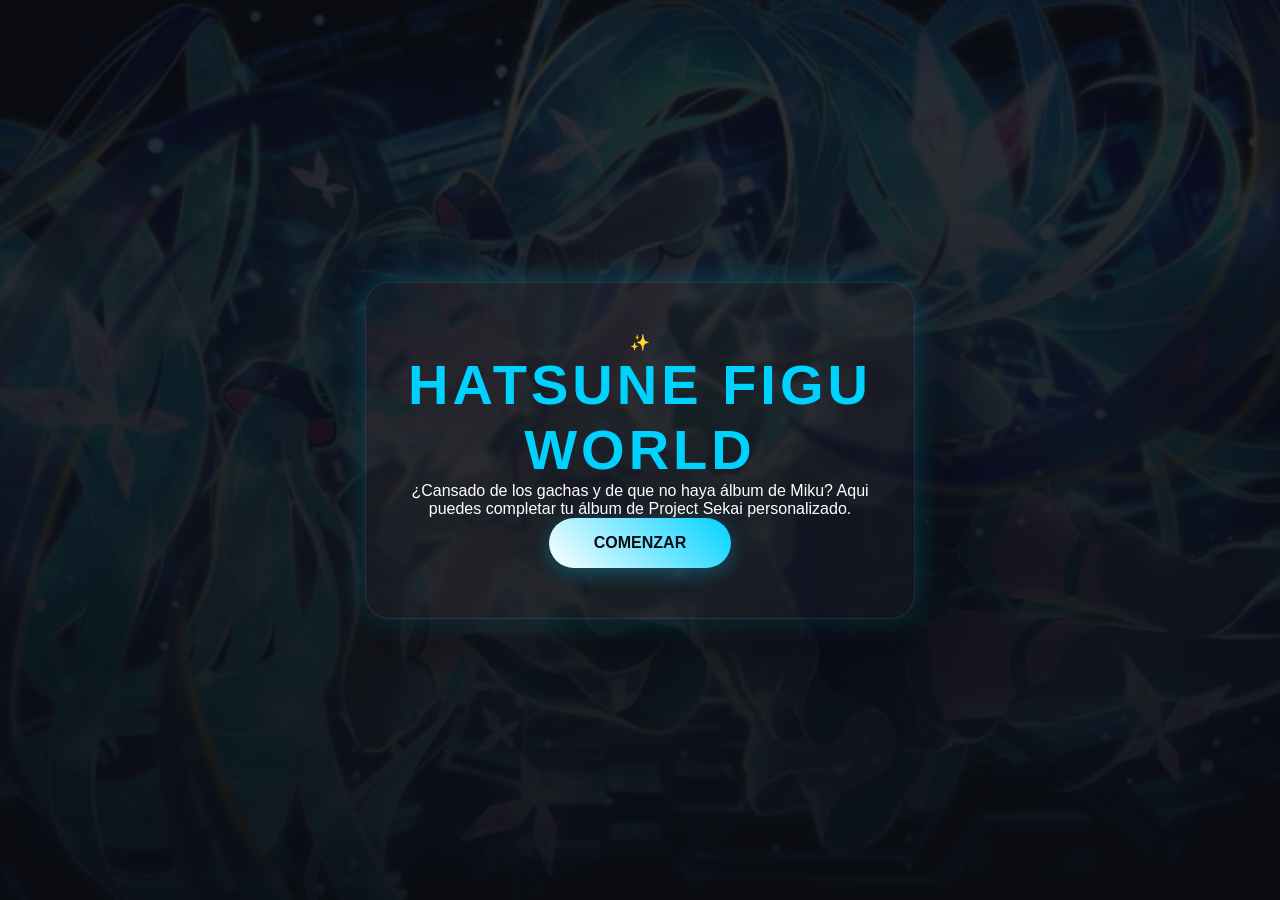
<file: index.html>
<!DOCTYPE html>
<html lang="es">
<head>
    <meta charset="UTF-8">
    <meta name="viewport" content="width=device-width, initial-scale=1.0">
    <title>FiguWorld | Bienvenido</title>
    <link rel="stylesheet" href="css/index.css">
</head>
<body class="custom-bg">

    <main class="welcome-screen">
        <div class="welcome-box">
            <span class="gold-sparkle">✨</span>
            <h1 class="welcome-title"><span class="highlight-blue">HATSUNE FIGU WORLD</span></h1>
            <p class="welcome-subtitle">¿Cansado de los gachas y de que no haya álbum de Miku? Aqui puedes completar tu álbum de Project Sekai personalizado.</p>
            
            <!-- Botón elegante que te lleva a la interfaz principal -->
            <a href="intro.html" class="btn-enter">
                <span>COMENZAR</span>
            </a>
        </div>
    </main>

</body>
</html>
</file>
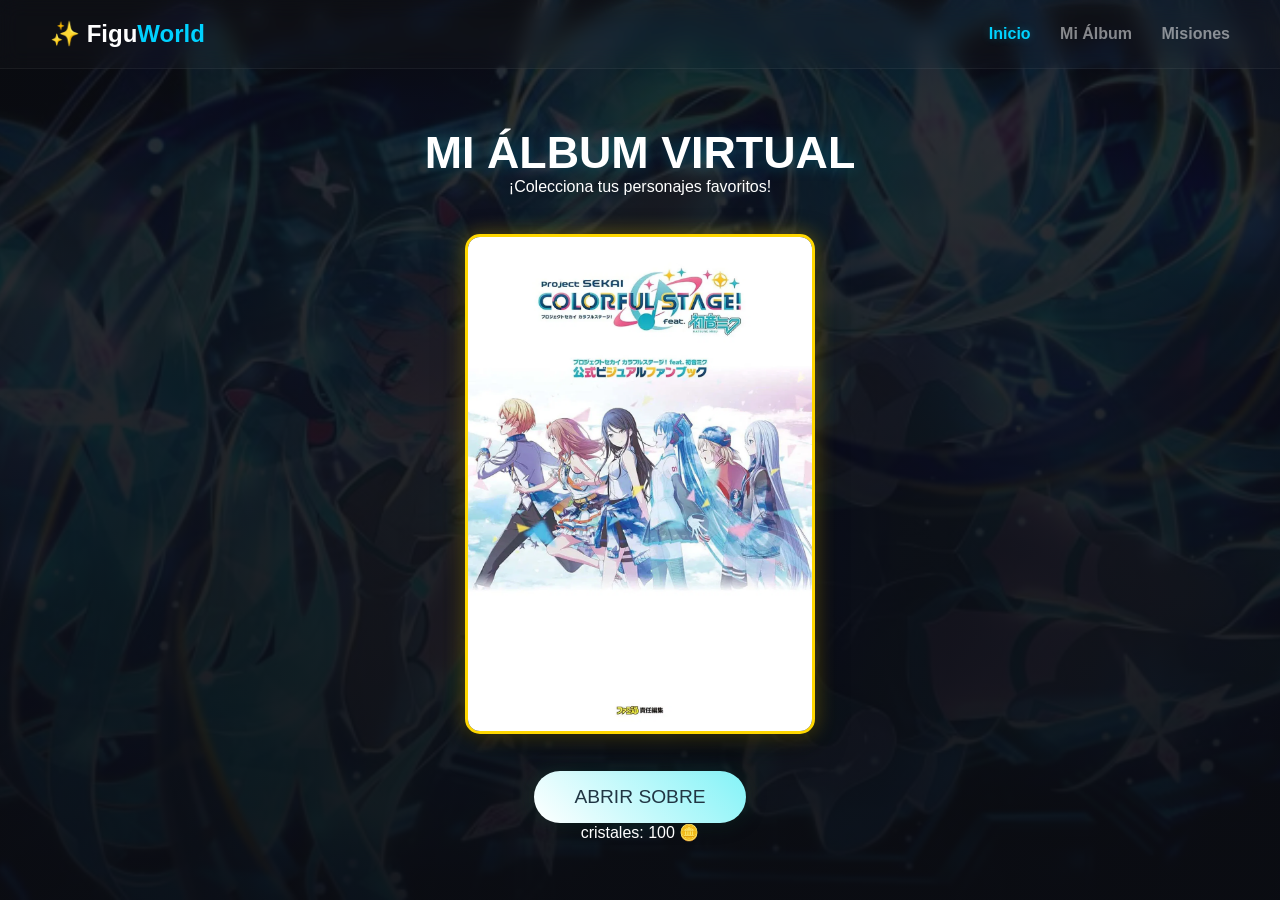
<file: home.html>
<!DOCTYPE html>
<html lang="es">

<head>
    <meta charset="UTF-8">
    <meta name="viewport" content="width=device-width, initial-scale=1.0">
    <title>FiguWorld | Sobres</title>
    <link rel="stylesheet" href="css/index.css">
</head>

<body class="custom-bg">
    <header>
        <div class="logo">✨ Figu<span class="highlight-blue">World</span></div>
        <nav>
            <a href="home.html" class="active">Inicio</a>
            <a href="album.html">Mi Álbum</a>
            <a href="misiones.html">Misiones</a>
        </nav>
    </header>

    <main class="welcome-container">
        <section class="intro">
            <h1 class="title-glow">MI ÁLBUM VIRTUAL</h1>
            <p class="subtitle">¡Colecciona tus personajes favoritos!</p>
        </section>

        <div class="pack-display-area">
            <section class="pack-wrapper">
                <div class="pack-card" id="main-pack">
                    <img src="assets/sobre.webp" alt="Sobre" class="pack-img-content">
                    <div class="pack-overlay-text">
                        <span class="pack-badge">PREMIUM</span>
                    </div>
                </div>
            </section>
        </div>

        <section class="actions">
            <button class="btn btn-primary" id="btn-start">ABRIR SOBRE</button>
            <div class="stats">
                <p>cristales: <span id="coins">100</span> 🪙</p>
            </div>
        </section>
    </main>

    <script src="js/main.js"></script>
</body>

</html>
</file>
<file: css/index.css>
/* --- 1. RESET Y VARIABLES --- */
* {
    box-sizing: border-box;
    margin: 0;
    padding: 0;
    font-family: 'Segoe UI', Tahoma, Geneva, Verdana, sans-serif;
}

:root {
    --bg-dark: #0b0d13;
    --text-white: #ffffff;
    --blue-neon: #00d2ff;
    --blue-glow: rgba(0, 210, 255, 0.3);
    --blue-normal: rgb(81, 136, 253);
    --gold: #ffd700;
    --gold-glow: rgba(255, 215, 0, 0.4);
}

/* --- 2. DISEÑO GENERAL --- */
.custom-bg {
    background: linear-gradient(rgba(11, 13, 19, 0.85), rgba(11, 13, 19, 0.95)), 
                url('../assets/Fondos/fondo.jpg') no-repeat center center fixed;
    background-size: cover;
    color: var(--text-white);
    min-height: 100vh;
    display: flex;
    flex-direction: column;
    overflow-x: hidden;
}

header {
    display: flex;
    justify-content: space-between;
    align-items: center;
    padding: 20px 50px;
    background: rgba(255, 255, 255, 0.02);
    backdrop-filter: blur(10px);
    border-bottom: 1px solid rgba(255, 255, 255, 0.05);
}

.logo { font-weight: 800; font-size: 1.5rem; }

nav a {
    color: rgba(255, 255, 255, 0.5);
    text-decoration: none;
    margin-left: 25px;
    font-weight: 600;
    transition: 0.3s;
}

nav a:hover, nav a.active {
    color: var(--blue-neon);
    text-shadow: 0 0 8px var(--blue-glow);
}

/* --- 3. PANTALLA DE BIENVENIDA (INDEX) --- */
.welcome-screen {
    flex: 1;
    display: flex;
    align-items: center;
    justify-content: center;
    padding: 20px;
}

.welcome-box {
    background: rgba(255, 255, 255, 0.03);
    backdrop-filter: blur(2px);
    border: 1px solid rgba(200, 220, 255, 0.1);
    padding: 50px 40px;
    border-radius: 24px;
    max-width: 550px;
    text-align: center;
    box-shadow: 0 20px 50px rgba(0, 0, 0, 0.4), 0 0 30px var(--blue-glow);
}

.welcome-title {
    font-size: 3.5rem;
    font-weight: 900;
    letter-spacing: 4px;
    color: var(--text-white);
}

.btn-enter {
    display: inline-block;
    text-decoration: none;
    color: var(--bg-dark);
    background: linear-gradient(45deg, #ffffff, var(--blue-neon));
    font-weight: 700;
    padding: 16px 45px;
    border-radius: 50px;
    box-shadow: 0 5px 20px var(--blue-glow);
    transition: 0.3s;
}

/* --- 4. SOBRE Y APERTURA (HOME) --- */
.pack-card {
    width: 280px;  /* Antes era 220px */
    height: 390px; /* Antes era 310px */
    border: 3px solid var(--gold);
    border-radius: 15px;
    box-shadow: 0 10px 30px rgba(0,0,0,0.5), 0 0 20px var(--gold-glow);
    position: relative;
    overflow: hidden;
    transition: transform 0.1s ease;
}

.pack-img-content { width: 100%; height: 100%; object-fit: cover; }

#cards-display {
    display: flex;
    justify-content: center;
    gap: 15px;
    flex-wrap: wrap;
    margin-top: 20px;
}

.card-new {
    width: 140px;
    height: 200px;
    background: var(--bg-dark);
    border: 2px solid var(--gold);
    border-radius: 12px;
    overflow: hidden;
    position: relative;
    animation: cardAppear 0.5s cubic-bezier(0.175, 0.885, 0.32, 1.275) backwards;
}

/* --- 5. EL ÁLBUM (ESTILO LIBRO) --- */
.album-book-container {
    display: flex;
    flex-direction: column;
    align-items: center;
    padding: 20px;
}

.book-interface {
    display: flex;
    align-items: center;
    justify-content: center;
    gap: 20px;
    width: 100%;
    max-width: 1200px;
    margin: 20px 0;
}

.book {
    display: flex;
    width: 900px;
    height: 550px;
    background: #1a1c23;
    border: 8px solid #000;
    border-radius: 15px;
    box-shadow: 0 20px 50px rgba(0,0,0,0.5);
    background-size: cover;
    background-position: center;
    position: relative;
    overflow: hidden;
}

.book-page {
    flex: 1;
    background: linear-gradient(to right, #1e2029, #252833);
    padding: 20px;
    display: flex;
    align-items: center;
    justify-content: center;
    overflow: hidden; /* Fijo, sin scroll */
}

.book-spine {
    width: 20px;
    background: linear-gradient(to right, #000, #333, #000);
    box-shadow: inset 0 0 10px rgba(0,0,0,0.5);
}

/* Grilla y Slots del Álbum */
.album-grid-book {
    display: grid;
    grid-template-columns: repeat(2, 1fr);
    grid-template-rows: repeat(2, 1fr);
    gap: 15px;
    width: 100%;
    height: 100%;
}

.album-slot {
    width: 100%;
    height: 100%;
    max-height: 220px;
    background: rgba(0,0,0,0.4);
    border: 1px solid rgba(255, 215, 0, 0.2);
    border-radius: 10px;
    display: flex;
    flex-direction: column;
    justify-content: flex-end;
    position: relative;
    overflow: hidden;
}

.album-slot img {
    width: 100%;
    height: calc(100% - 25px);
    object-fit: contain;
    padding: 5px;
    transition: 0.5s;
}

.album-slot.owned {
    border: 2px solid var(--gold);
    box-shadow: 0 0 10px var(--gold-glow);
}

/* Textos dentro del Slot */
.slot-name {
    font-size: 0.65rem;
    background: rgba(0,0,0,0.8);
    color: white;
    width: 100%;
    padding: 2px 0;
    text-align: center;
    z-index: 2;
}

.slot-count {
    position: absolute;
    bottom: 18px;
    right: 5px;
    background: var(--blue-neon);
    color: white;
    font-size: 0.7rem;
    font-weight: bold;
    padding: 1px 5px;
    border-radius: 5px;
    z-index: 3;
}

.slot-number {
    position: absolute;
    top: 50%;
    left: 50%;
    transform: translate(-50%, -50%);
    font-size: 2rem;
    font-weight: 900;
    color: rgba(255, 215, 0, 0.1);
    z-index: 0;
}

/* --- 6. BOTONES Y UTILIDADES --- */
.btn-side {
    background: rgba(0, 0, 0, 0.5);
    color: var(--gold);
    border: 2px solid var(--gold);
    font-size: 2rem;
    padding: 20px 10px;
    border-radius: 10px;
    cursor: pointer;
    transition: 0.3s;
}

.btn-side:hover {
    background: var(--gold);
    color: black;
    box-shadow: 0 0 15px var(--gold-glow);
}

.title-glow { font-size: 2.8rem; font-weight: 900; text-shadow: 0 0 15px var(--blue-glow); }
.highlight-blue { color: var(--blue-neon); }
.hidden { display: none; }

@keyframes cardAppear {
    from { opacity: 0; transform: translateY(50px) scale(0.5); }
    to { opacity: 1; transform: translateY(0) scale(1); }
}

/* Contenedor para alinear flechas y libro */
.book-interface {
    display: flex;
    align-items: center;
    justify-content: center;
    gap: 20px;
    width: 100%;
}

/* Botones laterales */
.btn-side {
    background: rgba(0, 0, 0, 0.6);
    color: var(--gold);
    border: 2px solid var(--gold);
    padding: 20px 15px;
    font-size: 2rem;
    border-radius: 10px;
    cursor: pointer;
}

/* Evitar que las imágenes se salgan del slot */
.album-slot img {
    width: 100%;
    height: 100%;
    object-fit: contain; /* Esto hace que la figu se adapte sin estirarse */
    display: block;
}

.album-grid-book {
    display: grid;
    grid-template-columns: repeat(2, 1fr);
    grid-template-rows: repeat(2, 1fr);
    gap: 10px;
    height: 100%; /* Ocupa toda la carilla */
}

/* Contenedor principal del Home */
.welcome-container {
    flex: 1;
    display: flex;
    flex-direction: column;
    align-items: center;
    justify-content: space-evenly; /* Distribuye el espacio parejo */
    padding: 20px;
    text-align: center;
}

/* Área donde vive el sobre */
.pack-display-area {
    display: flex;
    justify-content: center;
    align-items: center;
    min-height: 420px; /* Le subimos de 350px a 420px */
}

.pack-card {
    width: 350px; /* Un poquito más chico para que entre en cualquier pantalla */
    height: 500px;
    border: 3px solid var(--gold);
    border-radius: 15px;
    box-shadow: 0 10px 30px rgba(0,0,0,0.5), 0 0 20px var(--gold-glow);
    position: relative;
    overflow: hidden;
    transition: transform 0.1s ease;
}

/* Imagen del sobre para que no se deforme */
.pack-img-content {
    width: 100%;
    height: 100%;
    object-fit: cover; /* Cubre el área sin estirarse raro */
}

/* Botón de abrir */
.btn-primary {
    background: linear-gradient(45deg, #ffffff, #83f3f7);
    border: none;
    padding: 15px 40px;
    font-size: 1.2rem;
    color: rgb(33, 54, 68);
    border-radius: 50px;
    cursor: pointer;
    box-shadow: 0 0 20px rgba(11, 59, 45, 0.4);
    transition: 0.3s;
}

.btn-primaryy {
    background: linear-gradient(45deg, #ffffff, #83f3f7);
    border: none;
    padding: 15px 40px;
    font-size: 1.2rem;
    color: rgb(97, 50, 50);
    border-radius: 50px;
    cursor: pointer;
    box-shadow: 0 0 20px rgba(153, 43, 43, 0.4);
    transition: 0.3s;
}


.btn-primary:hover {
    transform: scale(1.05);
    box-shadow: 0 0 30px rgba(46, 76, 212, 0.6);
}

#cards-display {
    display: flex;
    justify-content: center;
    gap: 15px;
    flex-wrap: wrap;
    margin-bottom: 30px; /* Espacio para que no pisen el sobre */
    width: 100%;
}

.card-new {
    width: 130px;
    height: 180px;
    background: var(--bg-dark);
    border: 2px solid var(--gold);
    border-radius: 12px;
    overflow: hidden;
    position: relative;
    box-shadow: 0 10px 20px rgba(0,0,0,0.5);
    /* Esta es la animación que definimos antes */
    animation: cardAppear 0.5s cubic-bezier(0.175, 0.885, 0.32, 1.275) backwards;
}

.card-new img {
    width: 100%;
    height: 100%;
    object-fit: contain; /* Para que tus personajes de Sekai se vean enteros */
    padding: 5px;
}

#click-area img {
    transition: transform 0.1s;
    filter: drop-shadow(0 0 5px var(--blue-glow));
}
#click-area:active img {
    transform: scale(0.8);
}
</file>
